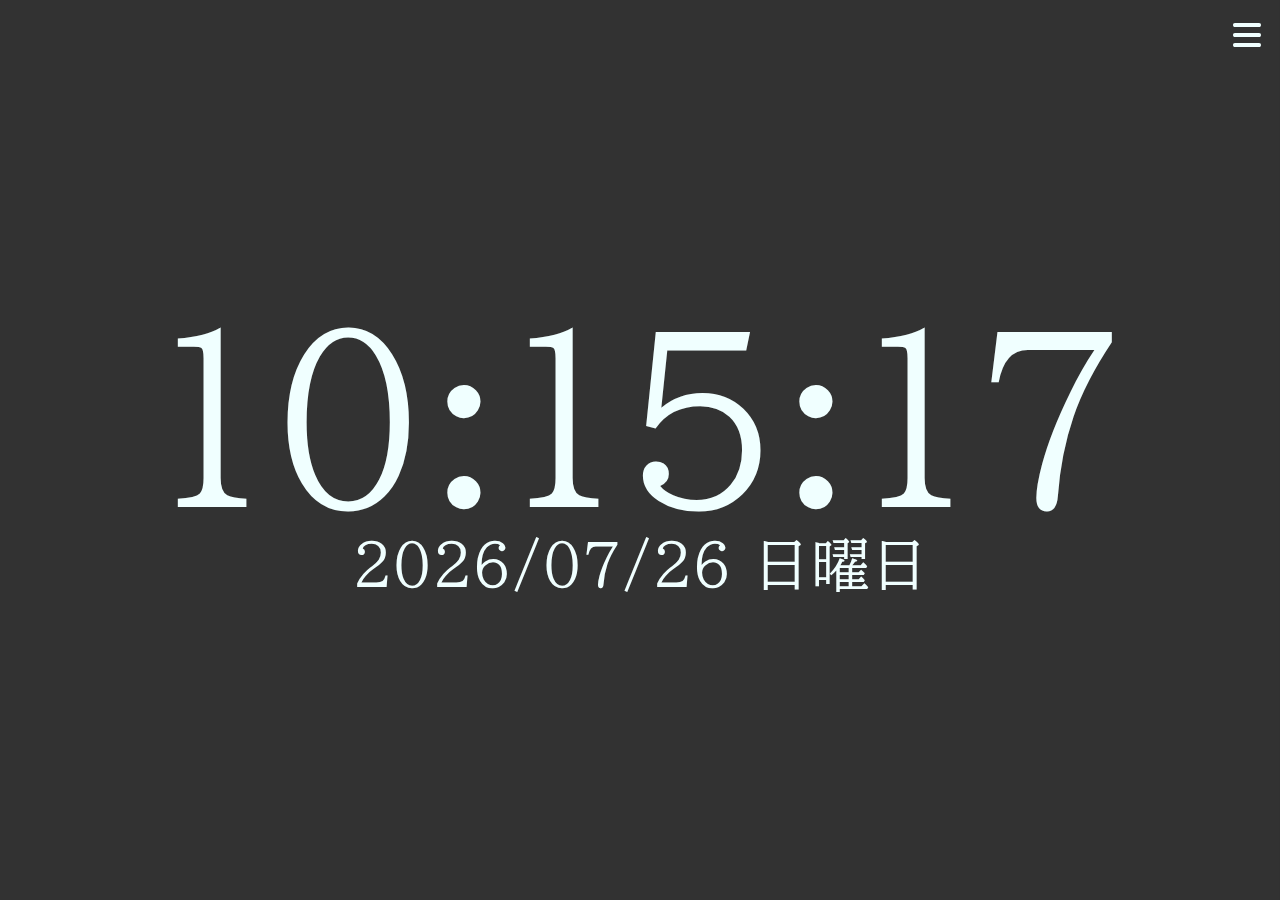
<file: index.html>
<!DOCTYPE html>
<html lang="ja">
<head>
    <meta charset="utf-8">

    <!-- ビューポート設定を更新 -->
    <meta name="viewport" content="width=device-width, initial-scale=1.0, maximum-scale=1.0, user-scalable=no, viewport-fit=cover">
    <!-- PWA設定を追加 -->
    <meta name="mobile-web-app-capable" content="yes">
    <meta name="apple-mobile-web-app-capable" content="yes">
    <meta name="apple-mobile-web-app-status-bar-style" content="black-translucent">
    <!-- manifest.jsonの追加 -->
    <link rel="manifest" href="manifest.json">

    <link 
        href="https://cdn.jsdelivr.net/npm/bootstrap@5.0.2/dist/css/bootstrap.min.css"
        rel="stylesheet"
        integrity="sha384-EVSTQN3/azprG1Anm3QDgpJLIm9Nao0Yz1ztcQTwFspd3yD65VohhpuuCOmLASjC"
        crossorigin="anonymous"
    />
    <link rel="stylesheet" href="style.css">
    <script src="app.js"></script>


    <link rel="preconnect" href="https://fonts.googleapis.com">
    <link rel="preconnect" href="https://fonts.gstatic.com" crossorigin>
    <link href="https://fonts.googleapis.com/css2?family=BIZ+UDPMincho&display=swap" rel="stylesheet">

    <link href="https://fonts.googleapis.com/css2?family=Zen+Antique&display=swap" rel="stylesheet">
    <link href="https://fonts.googleapis.com/css2?family=Kaisei+HarunoUmi:wght@500&display=swap" rel="stylesheet">
    <link href="https://fonts.googleapis.com/css2?family=Noto+Serif+Vithkuqi&display=swap" rel="stylesheet">
    <link href="https://fonts.googleapis.com/css2?family=Stardos+Stencil&display=swap" rel="stylesheet">
    <link href="https://fonts.googleapis.com/css2?family=Fragment+Mono&display=swap" rel="stylesheet">
    <link href="https://fonts.googleapis.com/css2?family=Hina+Mincho&display=swap" rel="stylesheet">

    <link rel="stylesheet" href="https://cdnjs.cloudflare.com/ajax/libs/font-awesome/6.0.0/css/all.min.css">
    
    <title>Digital Clock</title>

</head>

<body>
    <!-- ハンバーガーメニューボタン -->
    <div id="hamburger-btn" class="hamburger-btn">
        <i class="fas fa-bars" id="menu-icon"></i>
    </div>

    <!-- サイドメニュー -->
    <div id="side-menu" class="side-menu hidden">
        <!-- 言語設定 -->
        <div class="lang-title">Language</div>
        <div class="lang-options">
            <button class="lang-btn active" data-lang="ja">Ja</button>
            <button class="lang-btn" data-lang="en">En</button>
        </div>
        <!-- 配色設定 -->
        <div class="theme-title">Theme</div>
        <div class="theme-options">
            <button class="theme-btn" data-theme="dark">Dark</button>
            <button class="theme-btn" data-theme="light">Light</button>
            <button class="theme-btn" data-theme="sepia">Sepia</button>
            <button class="theme-btn" data-theme="blue">Midnight</button>
            <button class="theme-btn" data-theme="rose">Cherry</button>
            <button class="theme-btn" data-theme="black">Black</button>
        </div>

    </div>

    <div id="ClockArea">
        <div id="RealtimeClockArea"></div>
        <div id="RealtimeDateArea"></div>
    </body>

    <script
        src="https://cdn.jsdelivr.net/npm/bootstrap@5.0.2/dist/js/bootstrap.bundle.min.js"
        integrity="sha384-MrcW6ZMFYlzcLA8Nl+NtUVF0sA7MsXsP1UyJoMp4YLEuNSfAP+JcXn/tWtIaxVXM"
        crossorigin="anonymous"
    ></script>
</div>

</html>
</file>
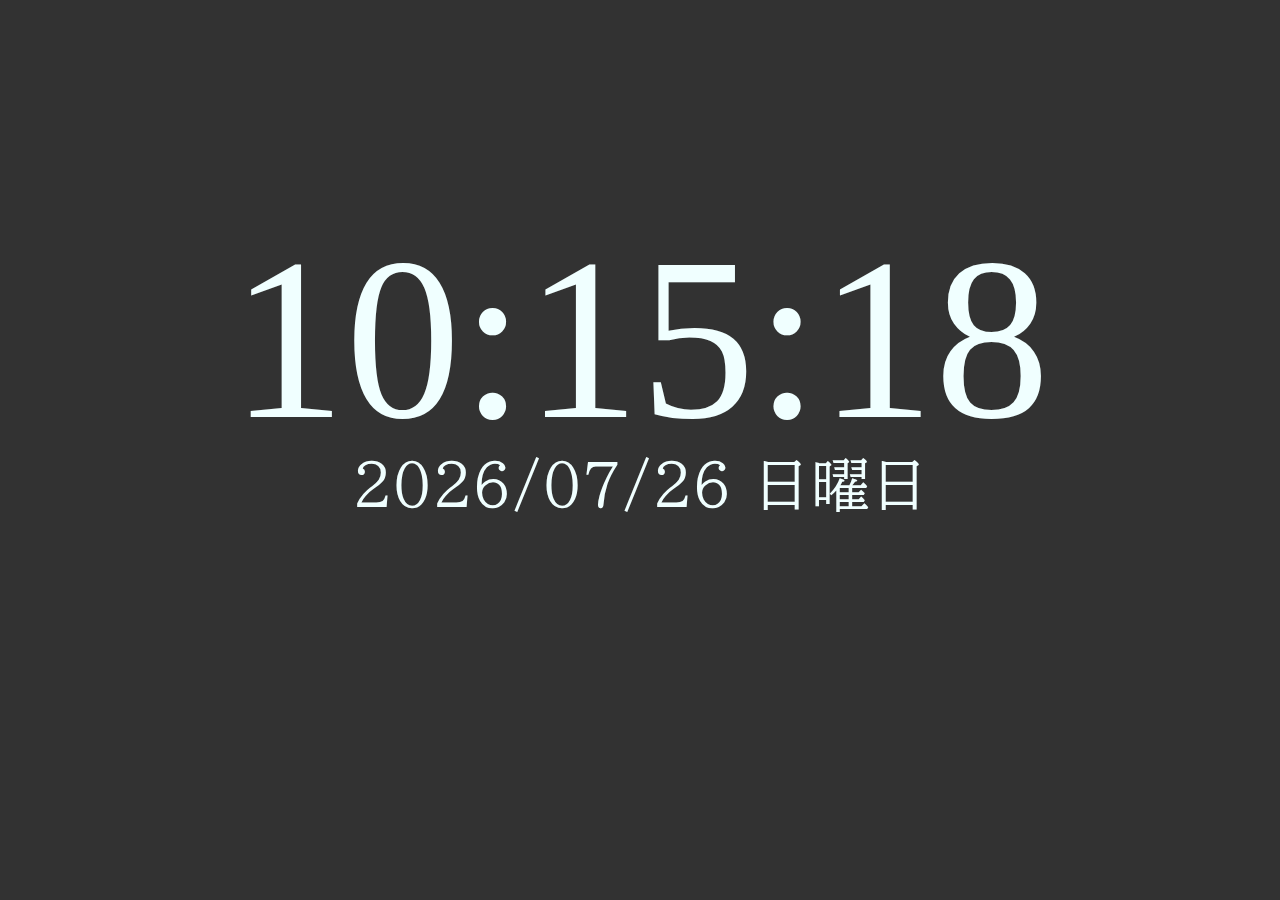
<file: clock-00.html>
<!DOCTYPE html>
<html lang="ja">
<head>
    <meta charset="utf-8">
    <link 
        href="https://cdn.jsdelivr.net/npm/bootstrap@5.0.2/dist/css/bootstrap.min.css"
        rel="stylesheet"
        integrity="sha384-EVSTQN3/azprG1Anm3QDgpJLIm9Nao0Yz1ztcQTwFspd3yD65VohhpuuCOmLASjC"
        crossorigin="anonymous"
    />
    <link rel="stylesheet" href="style.css">


    <link rel="preconnect" href="https://fonts.googleapis.com">
    <link rel="preconnect" href="https://fonts.gstatic.com" crossorigin>
    <link href="https://fonts.googleapis.com/css2?family=BIZ+UDPMincho&display=swap" rel="stylesheet">

    <link href="https://fonts.googleapis.com/css2?family=Zen+Antique&display=swap" rel="stylesheet">
    <link href="https://fonts.googleapis.com/css2?family=Kaisei+HarunoUmi:wght@500&display=swap" rel="stylesheet">
    <link href="https://fonts.googleapis.com/css2?family=Noto+Serif+Vithkuqi&display=swap" rel="stylesheet">
    <link href="https://fonts.googleapis.com/css2?family=Stardos+Stencil&display=swap" rel="stylesheet">
    <link href="https://fonts.googleapis.com/css2?family=Fragment+Mono&display=swap" rel="stylesheet">
    <link href="https://fonts.googleapis.com/css2?family=Hina+Mincho&display=swap" rel="stylesheet">

    <style>

        /* プロポーショナルフォントで数値を等幅に揃える方法 */
        /* https://developer.mozilla.org/ja/docs/Web/CSS/font-variant-numeric */

        *{
            margin: 0;
            padding: 0;
        }

        body{
            background-color: #323232;
            font-variant-numeric: tabular-nums;
        }

        #ClockArea {
            color: azure;
            text-align: center;
            position: absolute;
            top: 50%;
            left: 50%;
            transform: translateY(-50%) translateX(-50%);
        }

        #RealtimeClockArea {
            /* font-family: 'BIZ UDPMincho', serif; */

            /* font-family: 'Zen Antique', serif; */
            font-family: 'Kaisei Tokumin', serif;
            /* font-family: 'Kaisei HarunoUmi', serif; */
            /* font-family: 'Noto Serif Vithkuqi', serif; */
            /* font-family: 'Stardos Stencil', cursive; */
            /* font-family: 'Fragment Mono', monospace; */
            /* font-family: 'Hina Mincho', serif; */
            /* font-family: "Segoe UI", monospace; */
            font-size: 18vw;
            margin-bottom: 0px;
            line-height: 1em;
            /* border-bottom: solid 2px; */
        }

        #RealtimeDateArea {
            font-family: 'BIZ UDPMincho', serif;
            /* font-family: 'Kaisei Tokumin', serif; */
            font-size: 4.6vw;
            margin-bottom: 0px;
        }

    </style>


    <title>Digital Clock</title>

</head>

<body>
    <body id="ClockArea">
        <div id="RealtimeClockArea"></div>
        <div id="RealtimeDateArea"></div>
    </body>
    <script
        src="https://cdn.jsdelivr.net/npm/bootstrap@5.0.2/dist/js/bootstrap.bundle.min.js"
        integrity="sha384-MrcW6ZMFYlzcLA8Nl+NtUVF0sA7MsXsP1UyJoMp4YLEuNSfAP+JcXn/tWtIaxVXM"
        crossorigin="anonymous"
    ></script>

    <script language="JavaScript">
        const days = ["日曜日", "月曜日", "火曜日", "水曜日", "木曜日", "金曜日", "土曜日"]

        function set2fig(num) {
            // 桁数が1桁だったら先頭に0を加えて2桁に調整する
            var ret;
            if( num < 10 ) { ret = "0" + num; }
            else { ret = num; }
            return ret;
        }

        function showClock() {
            var nowTime = new Date();                           // 現在時刻の取得

            var nowYear = nowTime.getFullYear();                // 年を取得
            var nowMonth= set2fig( nowTime.getMonth() + 1 );   // 月を取得(※1)
            var nowDay  = set2fig( nowTime.getDate() );          // 日を取得
            var nowDays = days[nowTime.getDay()];               // 曜日を取得
            var msgDate = nowYear + "/" + nowMonth + "/" + nowDay + " " + nowDays; // 表示文作成

            var nowHour = set2fig( nowTime.getHours() );        // 時を取得
            var nowMin  = set2fig( nowTime.getMinutes() );      // 分を取得
            var nowSec  = set2fig( nowTime.getSeconds() );      // 秒を取得
            var msgTime = nowHour + ":" + nowMin + ":" + nowSec ;   // 表示文作成

            document.getElementById("RealtimeDateArea").innerHTML = msgDate;   // 表示更新
            document.getElementById("RealtimeClockArea").innerHTML = msgTime;   // 表示更新
        }

        setInterval('showClock()',10);
    </script>
</body>

</html>
</file>
<file: style.css>
/* プロポーショナルフォントで数値を等幅に揃える方法 */
/* https://developer.mozilla.org/ja/docs/Web/CSS/font-variant-numeric */

body {
    background-color: #323232;
    /* font-variant-numeric: tabular-nums; */
    height: 100vh;
    height: -webkit-fill-available;
    margin: 0;
    padding: 0;
    overflow: hidden;
    position: fixed;
    width: 100%;
}

html {
    height: -webkit-fill-available;
    height: 100vh;
    overflow: hidden;
}

.hamburger-btn {
    position: fixed;
    top: 0.5vw; 
    right: 0.5vw; 
    color: azure;
    z-index: 3;
}

/* アイコン部分のスタイリング */
.hamburger-btn i {
    font-size: min(2.5vw, 40px);
    cursor: pointer;
    padding: 1vw;
    transition: transform 0.3s ease;
    display: block; /* インライン要素からブロック要素に変更 */
}

.fa-times {
    transform: rotate(90deg);
}

/* サイドメニューのスタイル */
.side-menu {
    position: fixed;
    top: 0;
    right: 0;
    width: 16vw;
    height: 100vh;
    color: azure;
    background-color: rgba(0, 0, 0, 0.9);
    font-family: 'BIZ UDPMincho', serif;
    padding: 2vw;
    transform: translateX(100%);
    transition: transform 0.3s ease-in-out;
    z-index: 2;
    overflow-y: auto; /* 縦方向のスクロールを追加 */
    -webkit-overflow-scrolling: touch; /* iOSでのスムーズスクロール */
}

/* スクロールバーのスタイリング */
.side-menu::-webkit-scrollbar {
    width: 0.5vw;
}

.side-menu::-webkit-scrollbar-track {
    background: rgba(255, 255, 255, 0.1);
}

.side-menu::-webkit-scrollbar-thumb {
    background: rgba(255, 255, 255, 0.3);
    border-radius: 0.25vw;
}

.side-menu.active {
    transform: translateX(0);
}

.lang-title {
    /* margin-top: 1vw; */
    font-size: 1.3vw;
}

/* 言語切り替えボタンのコンテナ */
.lang-options {
    display: flex;
    flex-direction: row;  /* 横並びに変更 */
    justify-content: space-between;  /* ボタン間のスペースを均等に配分 */
    gap: 1vw;
    margin-top: 0.5vw;
}

/* 言語切り替えボタンのスタイル */
.lang-btn {
    padding: 0.4vw;
    border: none;
    border-radius: 0.5vw;
    cursor: pointer;
    transition: all 0.3s;
    width: 48%;  /* ボタンの幅を調整（間隔を考慮） */
    font-family: 'BIZ UDPMincho', serif;
    font-size: 1.2vw;
    background-color: rgba(255, 255, 255, 0.1);
    color: azure;
    font-weight: normal; /* デフォルトは通常の太さ */
}

.lang-btn:hover {
    transform: scale(1.02);
    background-color: rgba(255, 255, 255, 0.2);
}

/* アクティブな言語ボタンのスタイル */
.lang-btn.active {
    background-color: rgba(255, 255, 255, 0.3);
    font-weight: bold;
}

.theme-title {
    margin-top: 1vw;
    font-size: 1.3vw;
}

.theme-options {
    display: flex;
    flex-direction: column;
    gap: 1vw;
    margin-top: 0.5vw;
}

.theme-btn {
    padding: 0.8vw;
    border: none;
    border-radius: 0.5vw;
    cursor: pointer;
    transition: all 0.3s;
    width: 100%;
    font-family: 'BIZ UDPMincho', serif;
    font-size: 1.2vw;
}

/* テーマボタンごとの配色 */
.theme-btn[data-theme="black"] {
    background-color: var(--black-bg);
    color: var(--black-text);
}

.theme-btn[data-theme="dark"] {
    background-color: var(--dark-bg);
    color: var(--dark-text);
}

.theme-btn[data-theme="light"] {
    background-color: var(--light-bg);
    color: var(--light-text);
}

.theme-btn[data-theme="sepia"] {
    background-color: var(--sepia-bg);
    color: var(--sepia-text);
}

.theme-btn[data-theme="blue"] {
    background-color: var(--blue-bg);
    color: var(--blue-text);
}

.theme-btn[data-theme="rose"] {
    background-color: var(--rose-bg);
    color: var(--rose-text);
}

/* ホバー時の効果 */
.theme-btn:hover {
    transform: scale(1.02);
    box-shadow: 0 0 2vw rgba(255, 255, 255, 0.3);
}

/* テーマカラーの定義 */
:root {
    --black-bg: #000;
    --black-text: #bd72ff;
    --dark-bg: #323232;
    --dark-text: azure;
    --light-bg: #f0f0f0;
    --light-text: #333;
    --sepia-bg: #f4ecd8;
    --sepia-text: #531e0f;
    --blue-bg: rgb(29, 32, 80);
    --blue-text: #c69c69;
    --rose-bg: #351010;
    --rose-text: #c69c69;
}

#ClockArea {
    color: azure;
    text-align: center;
    position: absolute;
    top: 50%;
    left: 50%;
    transform: translateY(-50%) translateX(-50%);
    z-index: 1;
}

#ClockArea::-webkit-scrollbar {
    display:none;
}

#RealtimeClockArea {
    font-family: 'BIZ UDPMincho', serif;
    /* font-family: 'Kaisei Tokumin', serif; */

    /* font-family: 'Zen Antique', serif; */
    /* font-family: 'Kaisei HarunoUmi', serif; */
    /* font-family: 'Noto Serif Vithkuqi', serif; */
    /* font-family: 'Stardos Stencil', cursive; */
    /* font-family: 'Fragment Mono', monospace; */
    /* font-family: 'Hina Mincho', serif; */
    /* font-family: "Segoe UI", monospace; */
    font-size: 18vw;
    margin-bottom: 0px;

    line-height: 1em;
    /* border-bottom: solid 2px; */

}

#RealtimeDateArea {
    font-family: 'BIZ UDPMincho', serif;
    /* font-family: 'Kaisei Tokumin', serif; */
    font-size: 4.6vw;
    margin-bottom: 0px;
}

/* モバイル端末向けの設定 */
@media screen and (max-width: 768px) {
    #RealtimeClockArea {
        font-size: min(20vw, 200px);  /* モバイルでの最小サイズを200pxに制限 */
    }

    #RealtimeDateArea {
        font-size: min(6vw, 60px);    /* モバイルでの最小サイズを60pxに制限 */
    }

    .hamburger-btn i {
        font-size: min(6vw, 20px);    /* ハンバーガーメニューの最小サイズを40pxに制限 */
    }

    .side-menu {
        width: 40vw;      /* サイドメニューを広く */
        padding: 4vw 2vw;    /* パディングも広く */
    }

    .lang-btn, .theme-btn {
        font-size: min(3vw, 24px);    /* ボタンテキストの最小サイズを24pxに制限 */
    }

    .lang-title, .theme-title {
        font-size: min(3.5vw, 28px);  /* タイトルの最小サイズを28pxに制限 */
    }

    .theme-options {
        margin-bottom: 4vw; /* 最後のボタンの下に余白を追加 */
    }
}
</file>
